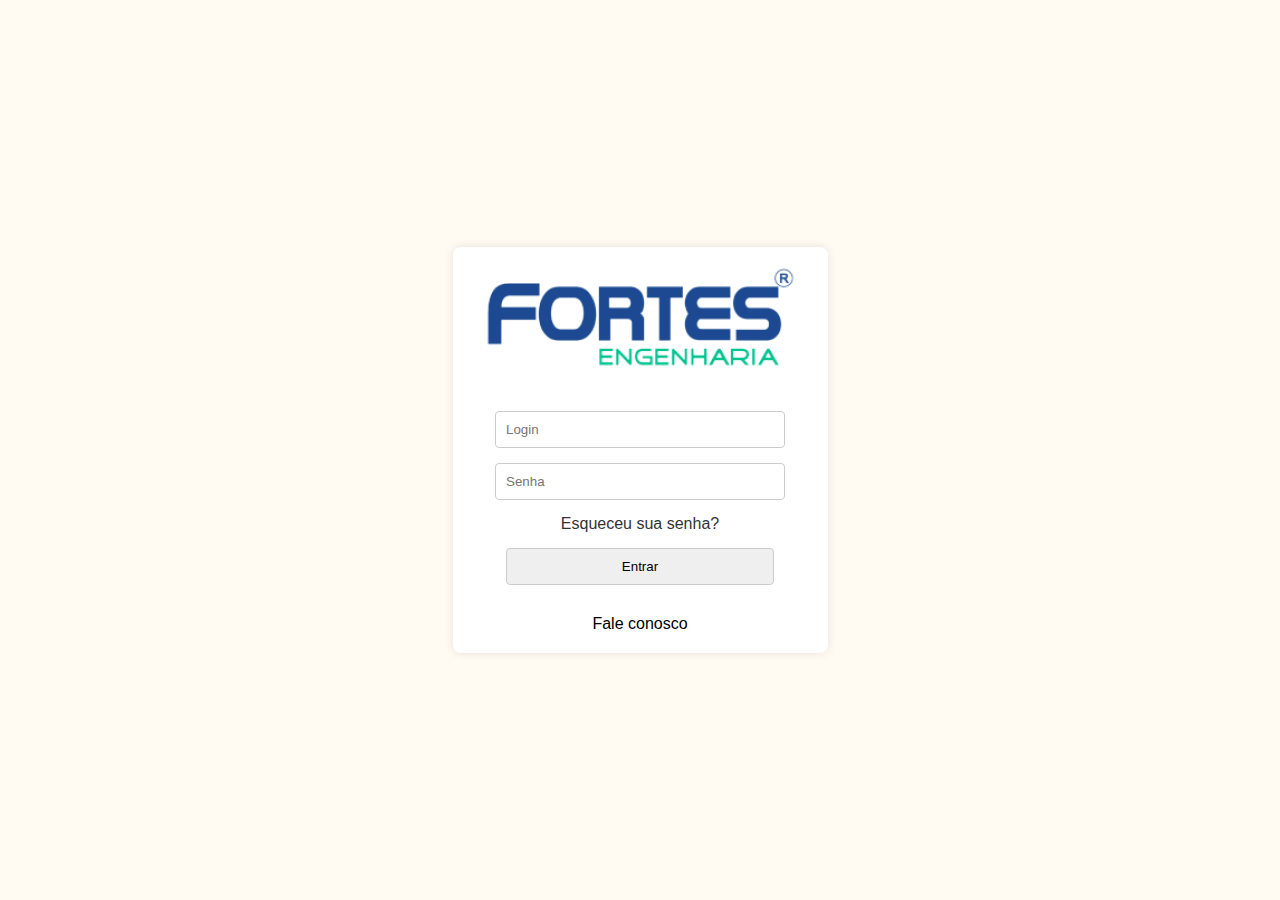
<file: index.html>
<!DOCTYPE html>
<html lang="en">
  <head>
    <meta charset="UTF-8" />
    <title>Tela de Login</title>
    <link rel="stylesheet" href="index.css" />
  </head>
  <body>
    <div class="container">
      <div class="logo">
        <img src="./Imagens/Logo - Fortes.png" alt="Logo" />
      </div>
      <form id="loginForm" action="./login.html" method="GET">
        <div>
          <input
            type="text"
            id="username"
            name="username"
            placeholder="Login"
          />
        </div>
        <div>
          <input
            type="password"
            id="password"
            name="password"
            placeholder="Senha"
          />
        </div>
        <div>
          <a href="#" id="forgotPassword">Esqueceu sua senha?</a>
        </div>
        <button type="submit" id="submitButton">Entrar</button>
      </form>
      <span id="contactUs">Fale conosco</span>
    </div>

    <script src="./js/index.js"></script>
  </body>
</html>
</file>
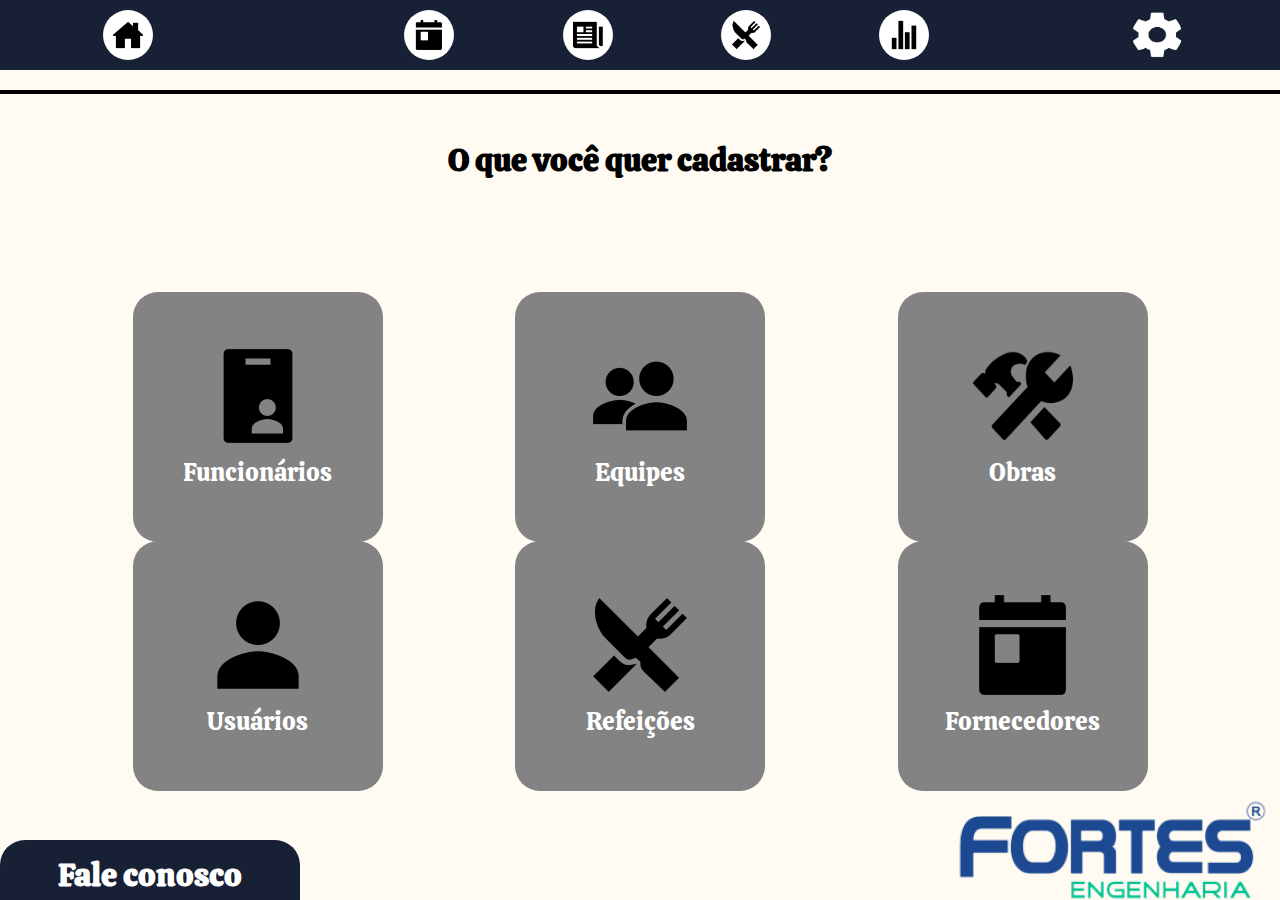
<file: cadastros.html>
<!DOCTYPE html>
<html lang="en">
  <head>
    <meta charset="UTF-8" />
    <meta name="viewport" content="width=device-width, initial-scale=1.0" />
    <title>Página de Cadastro</title>
    <link rel="stylesheet" href="cadastros.css" />
  </head>
  <body>
    <header>
      <div id="menuAzul">
        <a href="./principal.html">
          <div id="casa" class="elipseBranca">
            <img class="icon" src="./Imagens/casa.png" alt="iconCasa" />
          </div>
        </a>
        <div id="menuCinza"></div>
        <a href="./cadastros.html">
          <div class="elipseBranca withBorderRadius">
            <img
              class="icon"
              src="./Imagens/calendario.png"
              alt="iconCalendario"
            />
          </div>
        </a>
        <div class="elipseBranca withBorderRadius">
          <img class="icon" src="./Imagens/pdv.png" alt="iconPDV" />
        </div>
        <div class="elipseBranca withBorderRadius">
          <img class="icon" src="./Imagens/garfofaca.png" alt="iconGarfoFaca" />
        </div>
        <div class="elipseBranca withBorderRadius">
          <img class="icon" src="./Imagens/grafico.png" alt="iconGraficos" />
        </div>
        <div>
          <img
            class="noElipse"
            src="./Imagens/engrenagem.png"
            alt="iconEngrenagem"
          />
        </div>
      </div>
    </header>

    <hr />

    <main>
      <div id="mensagem">
        <h1>O que você quer cadastrar?</h1>
      </div>
    </main>

    <div id="ancoras">
      <div class="ancora">
        <img src="./Imagens/card.png" alt="" />
        <span>Funcionários</span>
      </div>
      <div class="ancora">
        <img src="./Imagens/equipe.png" alt="" />
        <span>Equipes</span>
      </div>
      <div class="ancora">
        <img src="./Imagens/obra.png" alt="" />
        <span>Obras</span>
      </div>
    </div>

    <br />

    <div id="ancoras">
      <div class="ancora">
        <img src="./Imagens/usuario.png" alt="" />
        <span>Usuários</span>
      </div>
      <div class="ancora">
        <img src="./Imagens/garfofaca.png" alt="" />
        <span>Refeições</span>
      </div>
      <div class="ancora">
        <img src="./Imagens/calendario.png" alt="" />
        <span>Fornecedores</span>
      </div>
    </div>

    <footer>
      <div><h1>Fale conosco</h1></div>
    </footer>

    <div id="divFortes">
      <img id="logoFortes" src="./Imagens/Logo - Fortes.png" alt="" />
    </div>
    <script src="./js/cadastros.js"></script>
  </body>
</html>
</file>
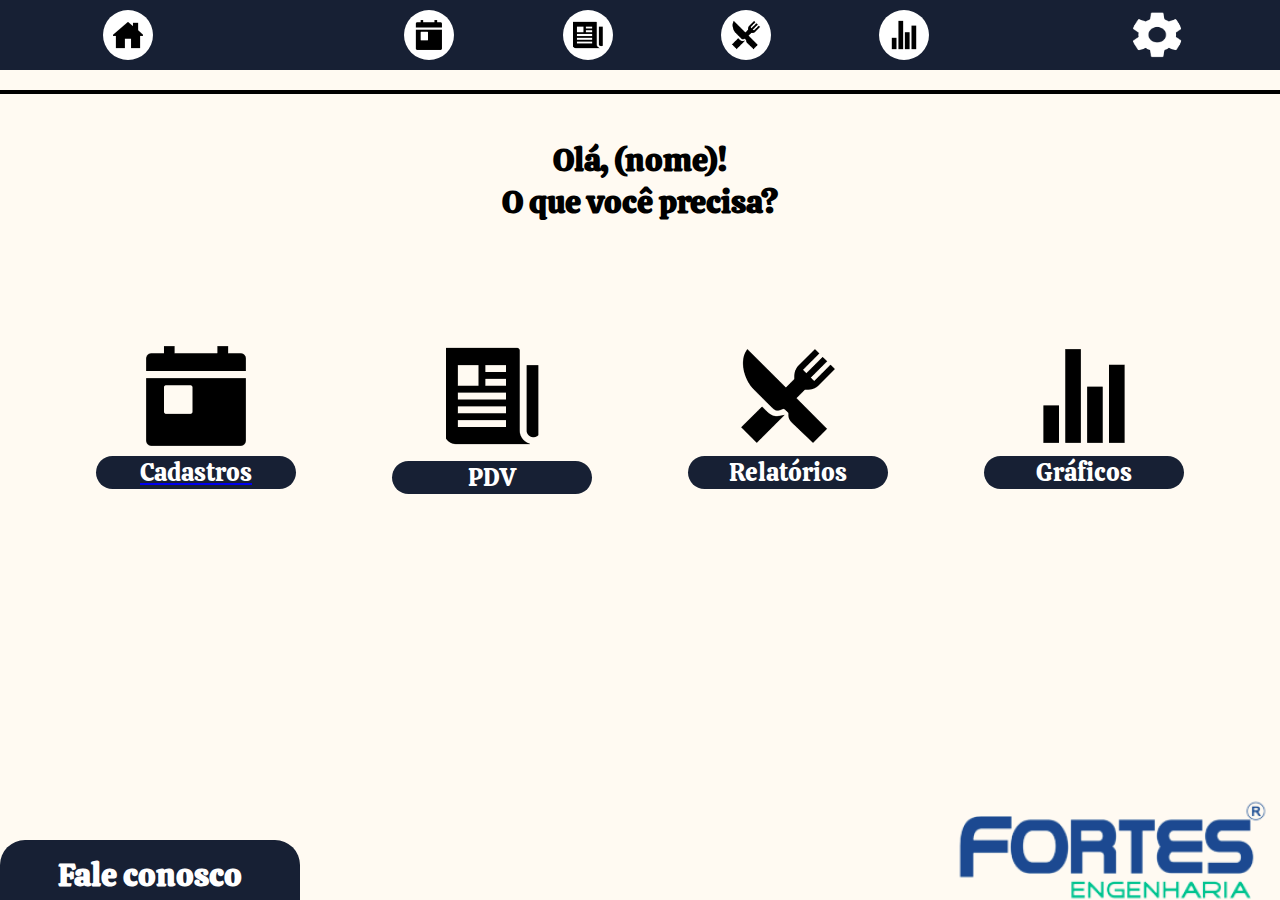
<file: principal.html>
<!DOCTYPE html>
<html lang="en">
  <head>
    <meta charset="UTF-8" />
    <meta name="viewport" content="width=device-width, initial-scale=1.0" />
    <title>Tela Inicial</title>
    <link rel="stylesheet" href="principal.css" />
  </head>
  <body>
    <header>
      <div id="menuAzul">
        <!-- Ícones existentes -->
        <a href="./principal.html">
          <div id="casa" class="elipseBranca">
            <img class="icon" src="./Imagens/casa.png" alt="iconCasa" />
          </div>
        </a>
        <div id="menuCinza"></div>
        <a href="./cadastros.html">
          <div class="elipseBranca withBorderRadius">
            <img
              class="icon"
              src="./Imagens/calendario.png"
              alt="iconCalendario"
            />
          </div>
        </a>
        <div class="elipseBranca withBorderRadius">
          <img class="icon" src="./Imagens/pdv.png" alt="iconPDV" />
        </div>
        <div class="elipseBranca withBorderRadius">
          <img class="icon" src="./Imagens/garfofaca.png" alt="iconGarfoFaca" />
        </div>
        <div class="elipseBranca withBorderRadius">
          <img class="icon" src="./Imagens/grafico.png" alt="iconGraficos" />
        </div>
        <!-- Ícone de engrenagem sem submenu -->
        <div>
          <img
            class="noElipse"
            src="./Imagens/engrenagem.png"
            alt="iconEngrenagem"
          />
        </div>
      </div>
    </header>

    <hr />

    <main>
      <div id="mensagem">
        <h1>Olá, (nome)!</h1>
        <h1>O que você precisa?</h1>
      </div>
    </main>

    <div id="ancoras">
      <a href="./cadastros.html">
        <div class="ancora">
          <img src="./Imagens/calendario.png" alt="" />
          <span>Cadastros</span>
        </div>
      </a>
      <div class="ancora">
        <img src="./Imagens/pdv.png" alt="" />
        <span>PDV</span>
      </div>
      <div class="ancora">
        <img src="./Imagens/garfofaca.png" alt="" />
        <span>Relatórios</span>
      </div>
      <div class="ancora">
        <img src="./Imagens/grafico.png" alt="" />
        <span>Gráficos</span>
      </div>
    </div>

    <footer>
      <div><h1>Fale conosco</h1></div>
    </footer>

    <div id="divFortes">
      <img id="logoFortes" src="./Imagens/Logo - Fortes.png" alt="" />
    </div>
    <script src="./js/principal.js"></script>
  </body>
</html>
</file>
<file: index.css>
body {
  margin: 0;
  padding: 0;
  font-family: Arial, sans-serif;
  display: flex;
  justify-content: center;
  align-items: center;
  height: 100vh;
  background-color: rgba(255, 250, 242, 1);
}

.container {
  text-align: center;
  background-color: #fff;
  padding: 20px;
  border-radius: 8px;
  box-shadow: 0 0 10px rgba(0, 0, 0, 0.1);
}

.logo img {
  max-width: 350px;
  margin-bottom: 40px;
}

input[type="text"],
input[type="password"],
button {
  width: 80%;
  padding: 10px;
  margin-bottom: 15px;
  border-radius: 4px;
  border: 1px solid #ccc;
}

a {
  text-decoration: none;
  color: #333;
}

#forgotPassword {
  display: block;
  margin-bottom: 15px;
}

#contactUs {
  display: block;
  margin-top: 15px;
}

#submitButton {
  transition: transform 0.2s ease-in-out;
}

#submitButton:hover {
  transform: scale(1.05);
}
</file>
<file: cadastros.css>
@import url("https://fonts.googleapis.com/css2?family=Calistoga&family=Roboto:wght@100&family=Rubik&display=swap");

cores {
  --fontes: rgba(0, 0, 0, 1);
  --background: rgba(255, 250, 242, 1);
  --secundaria: rgba(211, 211, 211, 1);
  --primaria: rgba(23, 32, 52, 1);
  --terciaria: rgba(181, 192, 217, 1);
  --detalhe: rgba(15, 198, 149, 1);
  --erro: rgba(166, 22, 22, 1);
  --correto: rgba(38, 113, 31, 1);
}

* {
  margin: 0;
  padding: 0;
}

body {
  background-color: rgba(255, 250, 242, 1);
  font-family: "Calistoga", serif;
}

#menuAzul {
  background-color: rgba(23, 32, 52, 1);
  width: 100%;
  height: 70px;
  display: flex;
  align-items: center;
  justify-content: space-evenly; /* Centraliza os itens */
}

#casa {
  margin-right: 50px;
}

.noElipse {
  margin-left: 100px; /* Move o ícone da engrenagem um pouco para a direita */
}

.elipseBranca {
  display: flex;
  align-items: center;
  justify-content: center;
  background-color: white;
  border-radius: 50%;
  width: 50px;
  height: 50px;
  margin: 0 5px; /* Espaçamento entre os ícones */
}

.icon {
  width: 30px;
  height: 30px;
  padding: 5px;
}

.noElipse {
  display: flex;
  align-items: center;
  justify-content: center;
  border-radius: 50%;
  width: 50px;
  height: 50px;
}

hr {
  height: 4px; /* Ajuste a altura conforme desejado */
  background-color: black; /* Cor da linha */
  border: none; /* Remove a borda padrão */
  margin: 20px 0; /* Margem superior e inferior para espaçamento */
}

main {
  padding-top: 25px;
  display: flex;
  justify-content: center;
  height: 100px;
}

div#ancoras {
  display: flex;
  justify-content: space-evenly;
  align-items: center;
  height: 100px;
  padding-top: 10%;
}

#mensagem {
  text-align: center; /* Centraliza o texto */
}

footer {
  position: fixed;
  bottom: 0;
  left: 0;
  width: 300px;
  height: 60px;
  background-color: rgba(23, 32, 52, 1);
  border-top-right-radius: 25px;
  border-top-left-radius: 25px;
  display: flex;
  justify-content: center;
  align-items: center;
}

footer div h1 {
  padding-top: 10px;
  color: white;
}

#ancoras {
  display: flex;
  justify-content: space-evenly;
  align-items: center;
  height: 100px;
  padding-top: 10%;
}

.ancora {
  text-align: center;
  background-color: rgba(131, 131, 131);
  height: 250px;
  width: 250px;
  border-radius: 25px;
  display: flex;
  flex-direction: column;
  justify-content: center;
  align-items: center;
}

.ancora img {
  margin-bottom: 10px; /* Ajuste o espaçamento conforme desejado */
  width: 100px; /* Ajuste o tamanho do ícone conforme necessário */
  height: 100px; /* Ajuste o tamanho do ícone conforme necessário */
}

.ancora span {
  color: rgb(255, 255, 255);
  font-size: 25px;
  border-radius: 25px;
}

div#divFortes {
  width: 100%;
  display: flex;
  justify-content: right;
  position: fixed;
  bottom: 0;
  left: 0;
}
</file>
<file: principal.css>
@import url("https://fonts.googleapis.com/css2?family=Calistoga&family=Roboto:wght@100&family=Rubik&display=swap");

cores {
  --fontes: rgba(0, 0, 0, 1);
  --background: rgba(255, 250, 242, 1);
  --secundaria: rgba(211, 211, 211, 1);
  --primaria: rgba(23, 32, 52, 1);
  --terciaria: rgba(181, 192, 217, 1);
  --detalhe: rgba(15, 198, 149, 1);
  --erro: rgba(166, 22, 22, 1);
  --correto: rgba(38, 113, 31, 1);
}

* {
  margin: 0;
  padding: 0;
}

body {
  background-color: rgba(255, 250, 242, 1);
  font-family: "Calistoga", serif;
}

#menuAzul {
  background-color: rgba(23, 32, 52, 1);
  width: 100%;
  height: 70px;
  display: flex;
  align-items: center;
  justify-content: space-evenly; /* Centraliza os itens */
}

#casa {
  margin-right: 50px;
}

.noElipse {
  margin-left: 100px; /* Move o ícone da engrenagem um pouco para a direita */
}

.elipseBranca {
  display: flex;
  align-items: center;
  justify-content: center;
  background-color: white;
  border-radius: 50%;
  width: 50px;
  height: 50px;
  margin: 0 5px; /* Espaçamento entre os ícones */
}

.icon {
  width: 30px;
  height: 30px;
  padding: 5px;
}

.noElipse {
  display: flex;
  align-items: center;
  justify-content: center;
  border-radius: 50%;
  width: 50px;
  height: 50px;
}

hr {
  height: 4px; /* Ajuste a altura conforme desejado */
  background-color: black; /* Cor da linha */
  border: none; /* Remove a borda padrão */
  margin: 20px 0; /* Margem superior e inferior para espaçamento */
}

main {
  padding-top: 25px;
  display: flex;
  justify-content: center;
  height: 100px;
}

div#ancoras {
  display: flex;
  justify-content: space-evenly;
  align-items: center;
  height: 100px;
  padding-top: 10%;
}

#mensagem {
  text-align: center; /* Centraliza o texto */
}

footer {
  position: fixed;
  bottom: 0;
  left: 0;
  width: 300px;
  height: 60px;
  background-color: rgba(23, 32, 52, 1);
  border-top-right-radius: 25px;
  border-top-left-radius: 25px;
  display: flex;
  justify-content: center;
  align-items: center;
}

footer div h1 {
  padding-top: 10px;
  color: white;
}

#ancoras {
  display: flex;
  justify-content: space-evenly;
  align-items: center;
  height: 100px;
  padding-top: 10%;
}

.ancora {
  text-align: center;
}

.ancora img {
  margin-bottom: 5px;
}

.ancora span {
  color: rgb(255, 255, 255);
  background-color: rgba(23, 32, 52, 1);
  display: block;
  font-size: 25px;
  width: 200px;
  border-radius: 25px;
}

div#divFortes {
  width: 100%;
  display: flex;
  justify-content: right;
  position: fixed;
  bottom: 0;
  left: 0;
}
</file>
